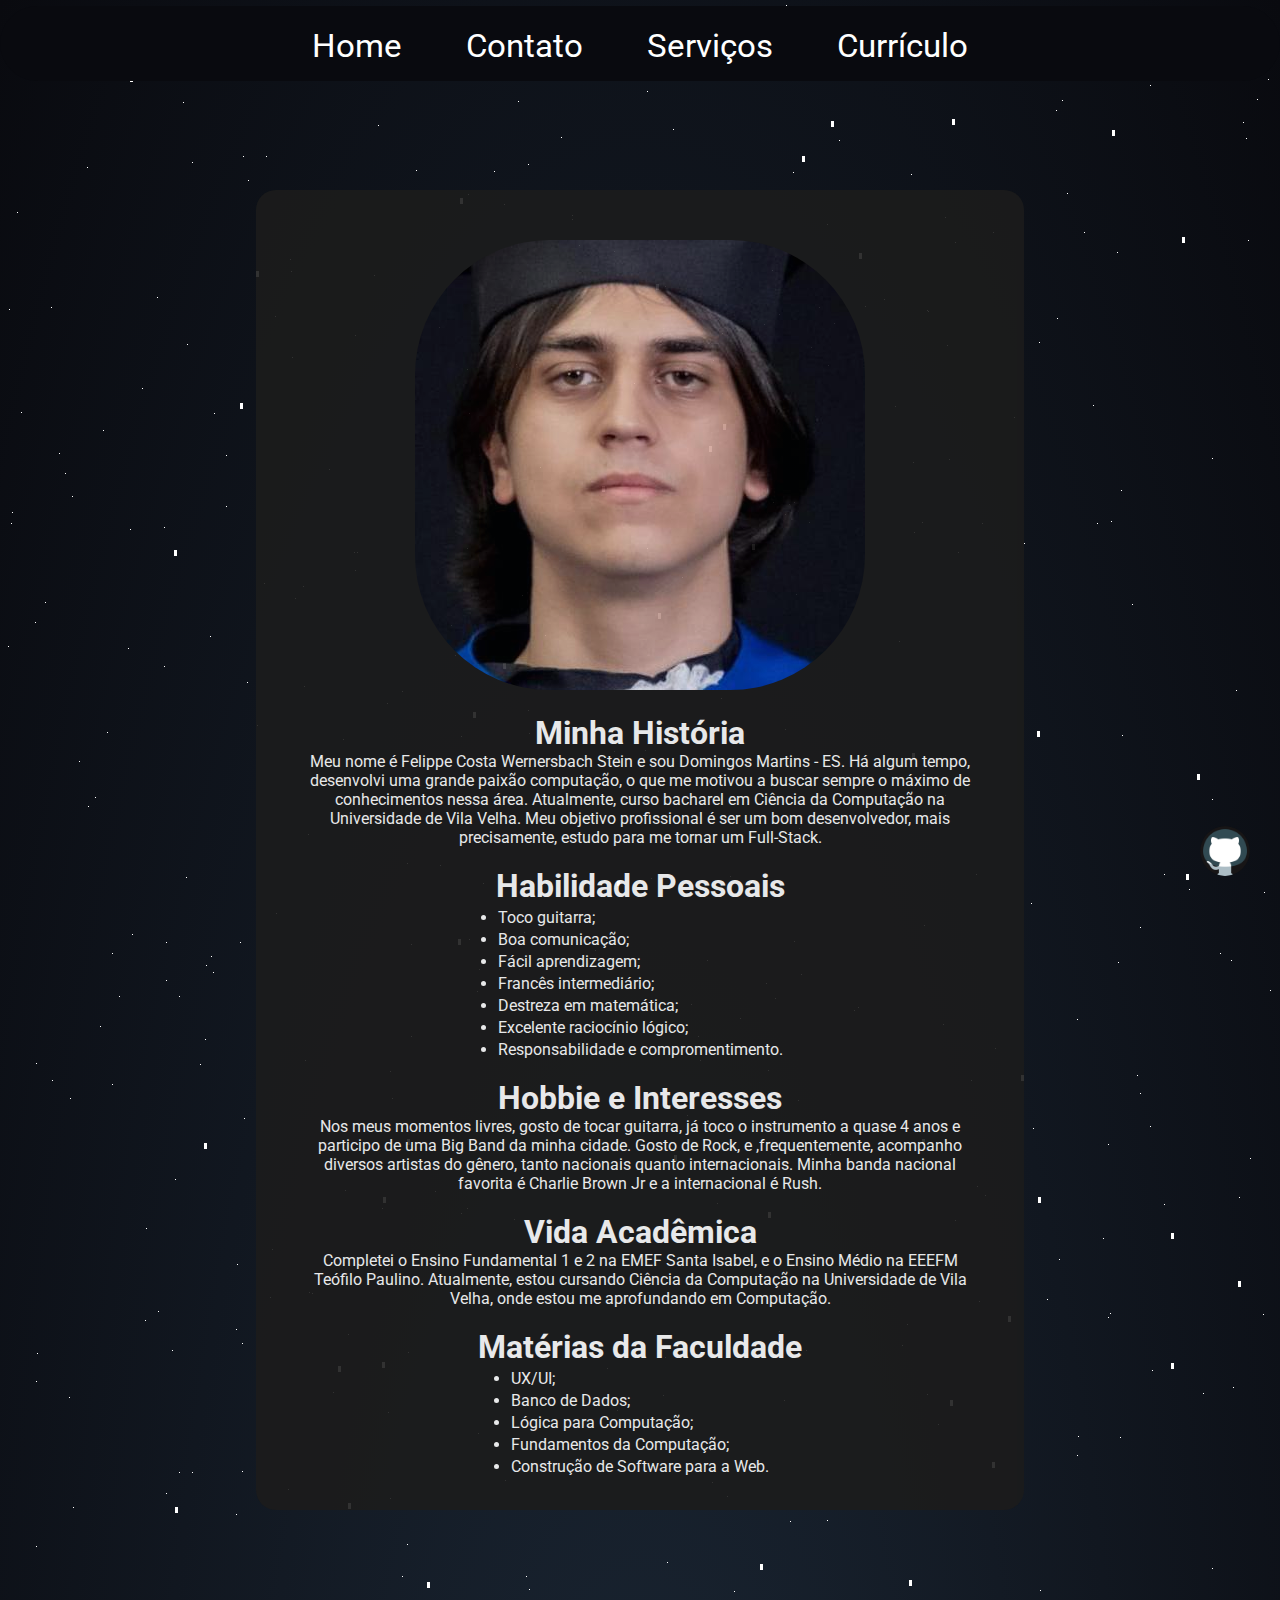
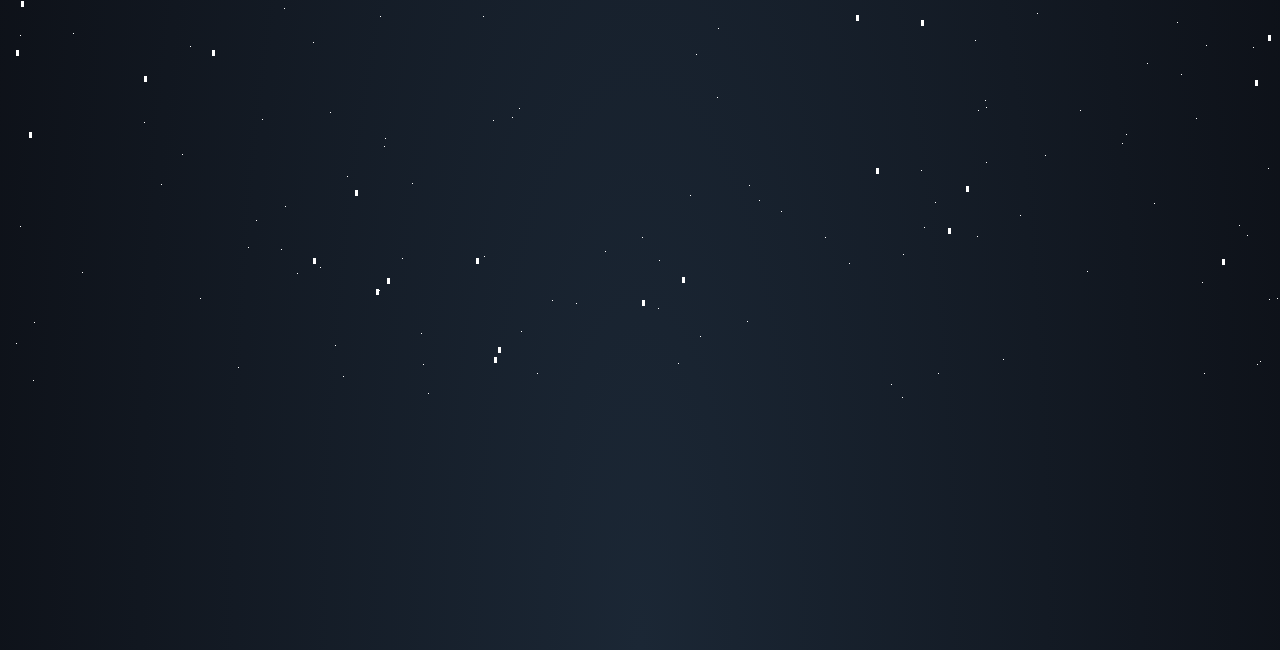
<file: index.html>
<!DOCTYPE html>
<html lang="pt-br">
<head>
    <meta charset="UTF-8">
    <meta name="viewport" content="width=device-width, initial-scale=1.0">
    <title>Felippe Stein - Home</title>
    <link rel="stylesheet" href="../styles/style.css">
    <link href="https://fonts.googleapis.com/css2?family=Poppins:wght@300;400;500;600;700&display=swap" rel="stylesheet">
    <link href="https://fonts.googleapis.com/css2?family=Roboto:wght@400;700&display=swap" rel="stylesheet">
    <link rel="shortcut icon" href="./images/icon.png" type="image/x-icon">
    <meta name="author" content="Felippe Stein">
    <meta name="keywords" content="página estática, página dinâmica, desenvolvimento web, Felippe Stein">
    <link rel="stylesheet" href="styles/style.css">
    <meta name="description" content="Felippe Stein produções de software Ltda">
</head>
<body id="pag001">

    <section class="wrapper">
        <div id="stars"></div>
        <div id="stars2"></div>
        <div id="stars3"></div>
    </section>

    <nav class="nav-main">
        <ul>
            <li><a href="./index.html" rel="next">Home</a></li>
            <li><a href="./pages/pag002.html" rel="next">Contato</a></li>
            <li><a href="./pages/pag003.html" rel="next">Serviços</a></li>
            <li><a href="./pages/pag004.html" rel="next">Currículo</a></li>
        </ul>
    </nav>

    <a href="https://github.com/Felippe-glitch" class="git-icon" target="_blank" rel="external"><img src="./images/github.png" alt="git-icon"></a>

    <article class="body-home">

        <img src="./images/image-home.jpeg" alt="Foto pessoal">

        <div class="texts">

            <div class="history">
                <h1>Minha História</h1>
                <p>Meu nome é Felippe Costa Wernersbach Stein e sou Domingos Martins - ES. Há algum tempo, desenvolvi uma grande paixão computação, o que me motivou a buscar sempre o máximo de conhecimentos nessa área. Atualmente, curso bacharel em Ciência da Computação na Universidade de Vila Velha. Meu objetivo profissional é ser um bom desenvolvedor, mais precisamente, estudo para me tornar um Full-Stack.</p>
            </div>

            <div class="habilits">
                <h1>Habilidade Pessoais</h1>
                <div class="list1">
                    <ul>
                        <li>Toco guitarra;</li>
                        <li>Boa comunicação;</li>
                        <li>Fácil aprendizagem;</li>
                        <li>Francês intermediário;</li>
                        <li>Destreza em matemática;</li>
                        <li>Excelente raciocínio lógico;</li>
                        <li>Responsabilidade e compromentimento.</li>
                    </ul>
                </div>
            </div>

            <div class="inth">
                <h1>Hobbie e Interesses</h1>
                <p>Nos meus momentos livres, gosto de tocar guitarra, já toco o instrumento a quase 4 anos e participo de uma Big Band da minha cidade. Gosto de Rock, e ,frequentemente, acompanho diversos artistas do gênero, tanto nacionais quanto internacionais. Minha banda nacional favorita é Charlie Brown Jr e a internacional é Rush.</p>
            </div>

            <div class="academy">
                <h1>Vida Acadêmica</h1>
                <p>Completei o Ensino Fundamental 1 e 2 na EMEF Santa Isabel, e o Ensino Médio na EEEFM Teófilo Paulino. Atualmente, estou cursando Ciência da Computação na Universidade de Vila Velha, onde estou me aprofundando em Computação. </p>
            </div>

            <div class="disciplines">
                <h1>Matérias da Faculdade</h1>
                <div class="list2">
                    <ul>
                        <li>UX/UI;</li>
                        <li>Banco de Dados;</li>
                        <li>Lógica para Computação;</li>
                        <li>Fundamentos da Computação;</li>
                        <li>Construção de Software para a Web.</li>
                    </ul>
                </div>
            </div>

        </div>
    </article>

    <audio id="audio" autoplay loop>
        <source src="./audios/tomp3.cc - Charlie Brown Jr  QuebraMar.mp3" type="audio/mp3">
    </audio>
    <script src="./JS/script.js"></script>
</body>
</html>
</file>
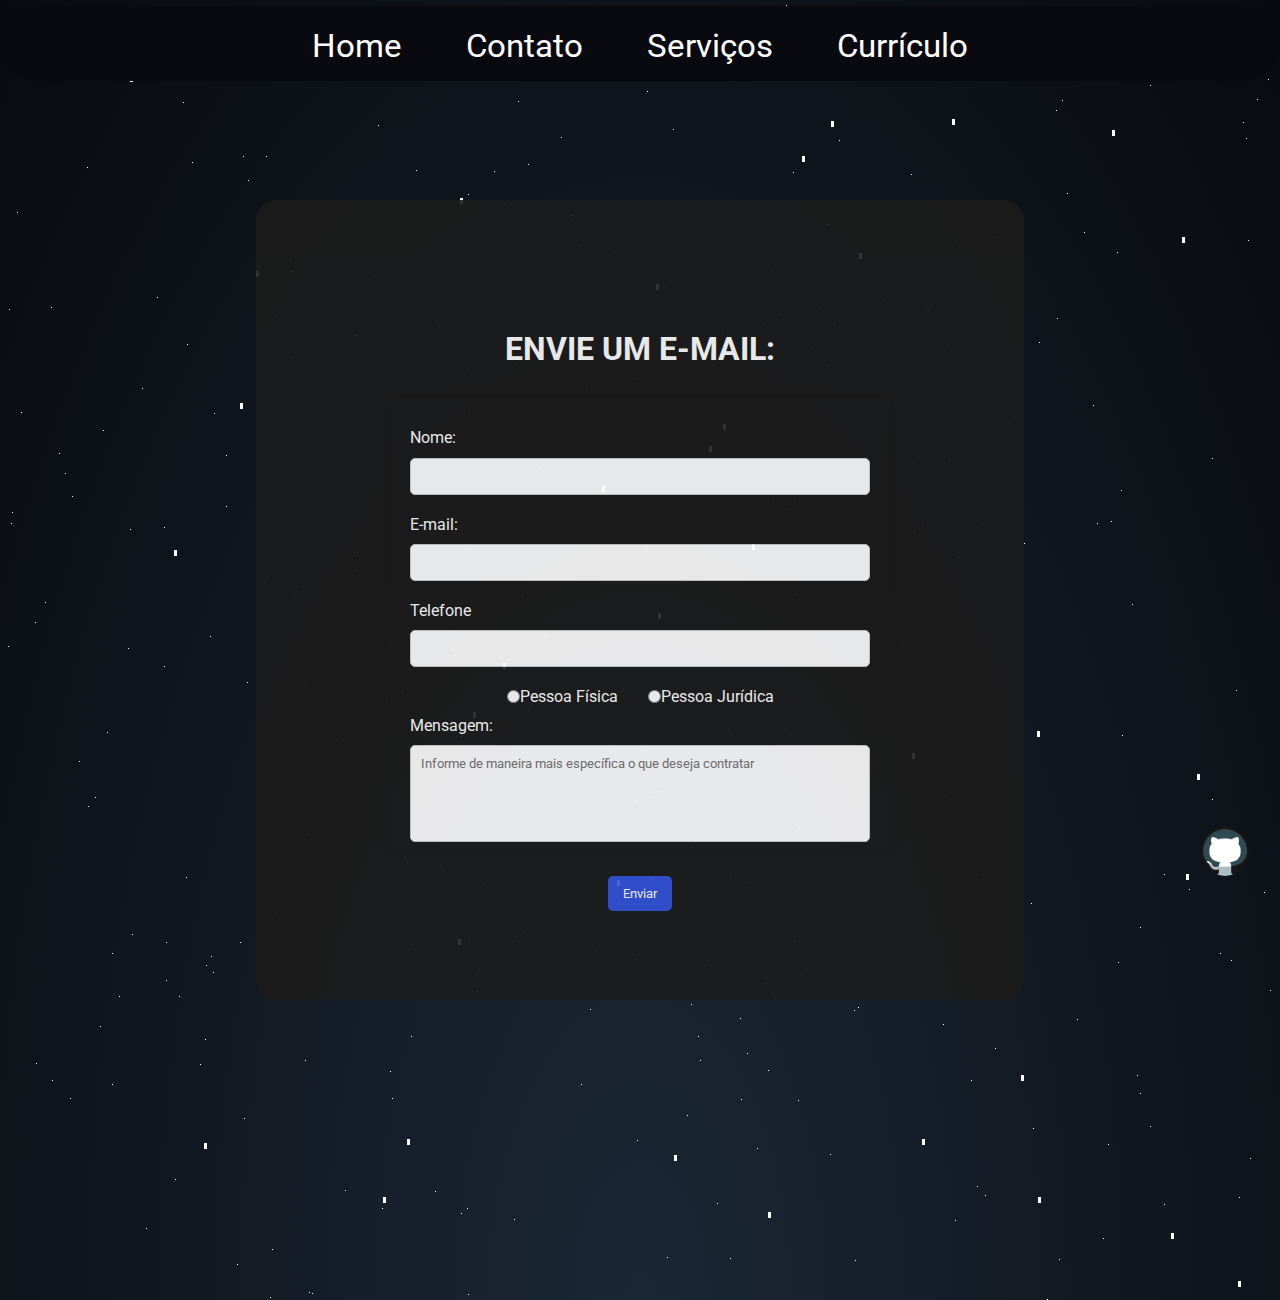
<file: pages/pag002.html>
<!DOCTYPE html>
<html lang="pt-br">
<head>
    <meta charset="UTF-8">
    <meta name="viewport" content="width=device-width, initial-scale=1.0">
    <title>Felippe Stein - Contato</title>
    <link rel="stylesheet" href="../styles/style.css">
    <link href="https://fonts.googleapis.com/css2?family=Poppins:wght@300;400;500;600;700&display=swap" rel="stylesheet">
    <link href="https://fonts.googleapis.com/css2?family=Roboto:wght@400;700&display=swap" rel="stylesheet">
    <link rel="shortcut icon" href="../images/icon.png" type="image/x-icon">
    <meta name="author" content="Felippe Stein">
    <meta name="keywords" content="página estática, página dinâmica, desenvolvimento web, Felippe Stein">
    <meta name="description" content="Página para o anúncio de serviços de desenvolvimento web">
</head>
<body id="pag002">
    <section class="wrapper">
        <div id="stars"></div>
        <div id="stars2"></div>
        <div id="stars3"></div>
    </section>

    <nav class="nav-main">
            <ul>
                <li><a href="../index.html">Home</a></li>
                <li><a href="./pag002.html">Contato</a></li>
                <li><a href="./pag003.html" rel="next">Serviços</a></li>
                <li><a href="./pag004.html" rel="next">Currículo</a></li>
            </ul>
    </nav>

    <section class="body-contact-form">
        <div class="form">
            <h1>ENVIE UM E-MAIL:</h1>

            <div class="container-form">
                <form action="mailto:felps.facul@gmail.com" method="post" id="form_" enctype="text/plain">

                    <label for="name" id="label-name" class="labels-required">Nome:</label>
                    <input class="inputs-required" type="text" id="name" name="name" required oninput="nameValidate()">
            
                    <label for="email">E-mail:</label>
                    <input type="email" id="email" name="email" required>
                    <label for="tel">Telefone</label>
                    <input type="text" type="telf" id="telefone" required>

                    <div class="radio-options">
                        <label id="PF">
                            <input type="radio" name="tipoPessoa" value="fisica" required>
                            <span>Pessoa Física</span>
                        </label>
                        <label>
                            <input type="radio" name="tipoPessoa" value="juridica">
                            <span>Pessoa Jurídica</span>
                        </label>
                    </div>
            
                    <label for="message">Mensagem:</label>
                    <textarea id="message" name="message" rows="5" required placeholder="Informe de maneira mais específica o que deseja contratar"></textarea>
            
                    <div class="button-container"><input type="submit" value="Enviar"></div>
                </form>
            </div>
        </div>
    </section>

    <a class="git-icon" href="https://github.com/Felippe-glitch" class="git-icon" target="_blank"><img src="../images/github.png" alt="git-icon"></a>

    <audio id="audio" autoplay loop>
        <source src="../audios/tomp3.cc - Charlie Brown Jr  QuebraMar.mp3" type="audio/mp3">
    </audio>

    <script src="../JS/script.js"></script>
</body>
</html>
</file>
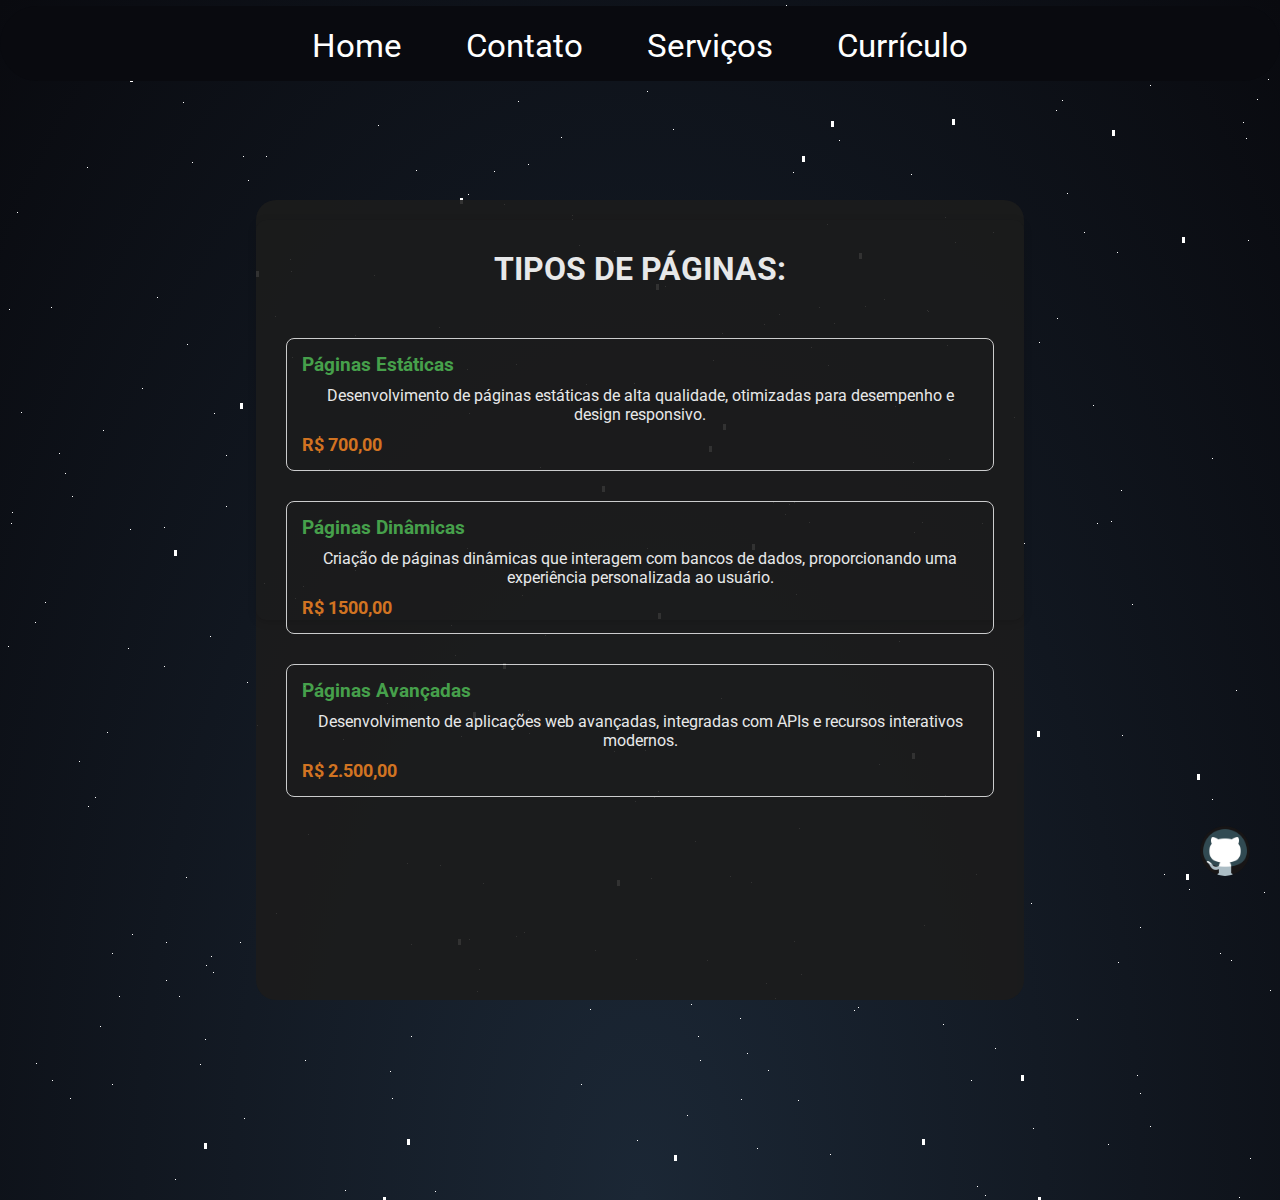
<file: pages/pag003.html>
<!DOCTYPE html>
<html lang="pt-br">
<head>
    <meta charset="UTF-8">
    <meta name="viewport" content="width=device-width, initial-scale=1.0">
    <title>Felippe Stein - Serviços</title>
    <link rel="stylesheet" href="../styles/style.css">
    <link href="https://fonts.googleapis.com/css2?family=Poppins:wght@300;400;500;600;700&display=swap" rel="stylesheet">
    <link href="https://fonts.googleapis.com/css2?family=Roboto:wght@400;700&display=swap" rel="stylesheet">
    <link rel="shortcut icon" href="../images/icon.png" type="image/x-icon">
    <meta name="author" content="Felippe Stein">
    <meta name="keywords" content="página estática, página dinâmica, desenvolvimento web, Felippe Stein">
    <meta name="description" content="Página para o anúncio de serviços de desenvolvimento web">
</head>
<body id="page003">

    <section class="wrapper">
        <div id="stars"></div>
        <div id="stars2"></div>
        <div id="stars3"></div>
    </section>

    <nav class="nav-main">
        <ul>
            <li><a href="../index.html">Home</a></li>
            <li><a href="./pag002.html">Contato</a></li>
            <li><a href="./pag003.html">Serviços</a></li>
            <li><a href="./pag004.html" rel="next">Currículo</a></li>
        </ul>
    </nav>

    <section class="container-job">
        <div class="container-services">
    
            <h1>TIPOS DE PÁGINAS:</h1>
    
            <div class="service-item">
                <h3>Páginas Estáticas</h3>
                <p>Desenvolvimento de páginas estáticas de alta qualidade, otimizadas para desempenho e design responsivo.</p>
                <span class="price">R$ 700,00</span>
            </div>
            <div class="service-item">
                <h3>Páginas Dinâmicas</h3>
                <p>Criação de páginas dinâmicas que interagem com bancos de dados, proporcionando uma experiência personalizada ao usuário.</p>
                <span class="price">R$ 1500,00</span>
            </div>
            <div class="service-item">
                <h3>Páginas Avançadas</h3>
                <p>Desenvolvimento de aplicações web avançadas, integradas com APIs e recursos interativos modernos.</p>
                <span class="price">R$ 2.500,00</span>
            </div>
        </div>
    </section>

    <a href="https://github.com/Felippe-glitch" class="git-icon" target="_blank"><img src="../images/github.png" alt="git-icon"></a>

    <audio id="audio" autoplay loop>
        <source src="../audios/tomp3.cc - Charlie Brown Jr  QuebraMar.mp3" type="audio/mp3">
    </audio>

    <script src="../JS/script.js"></script>
</body>
</html>
</file>
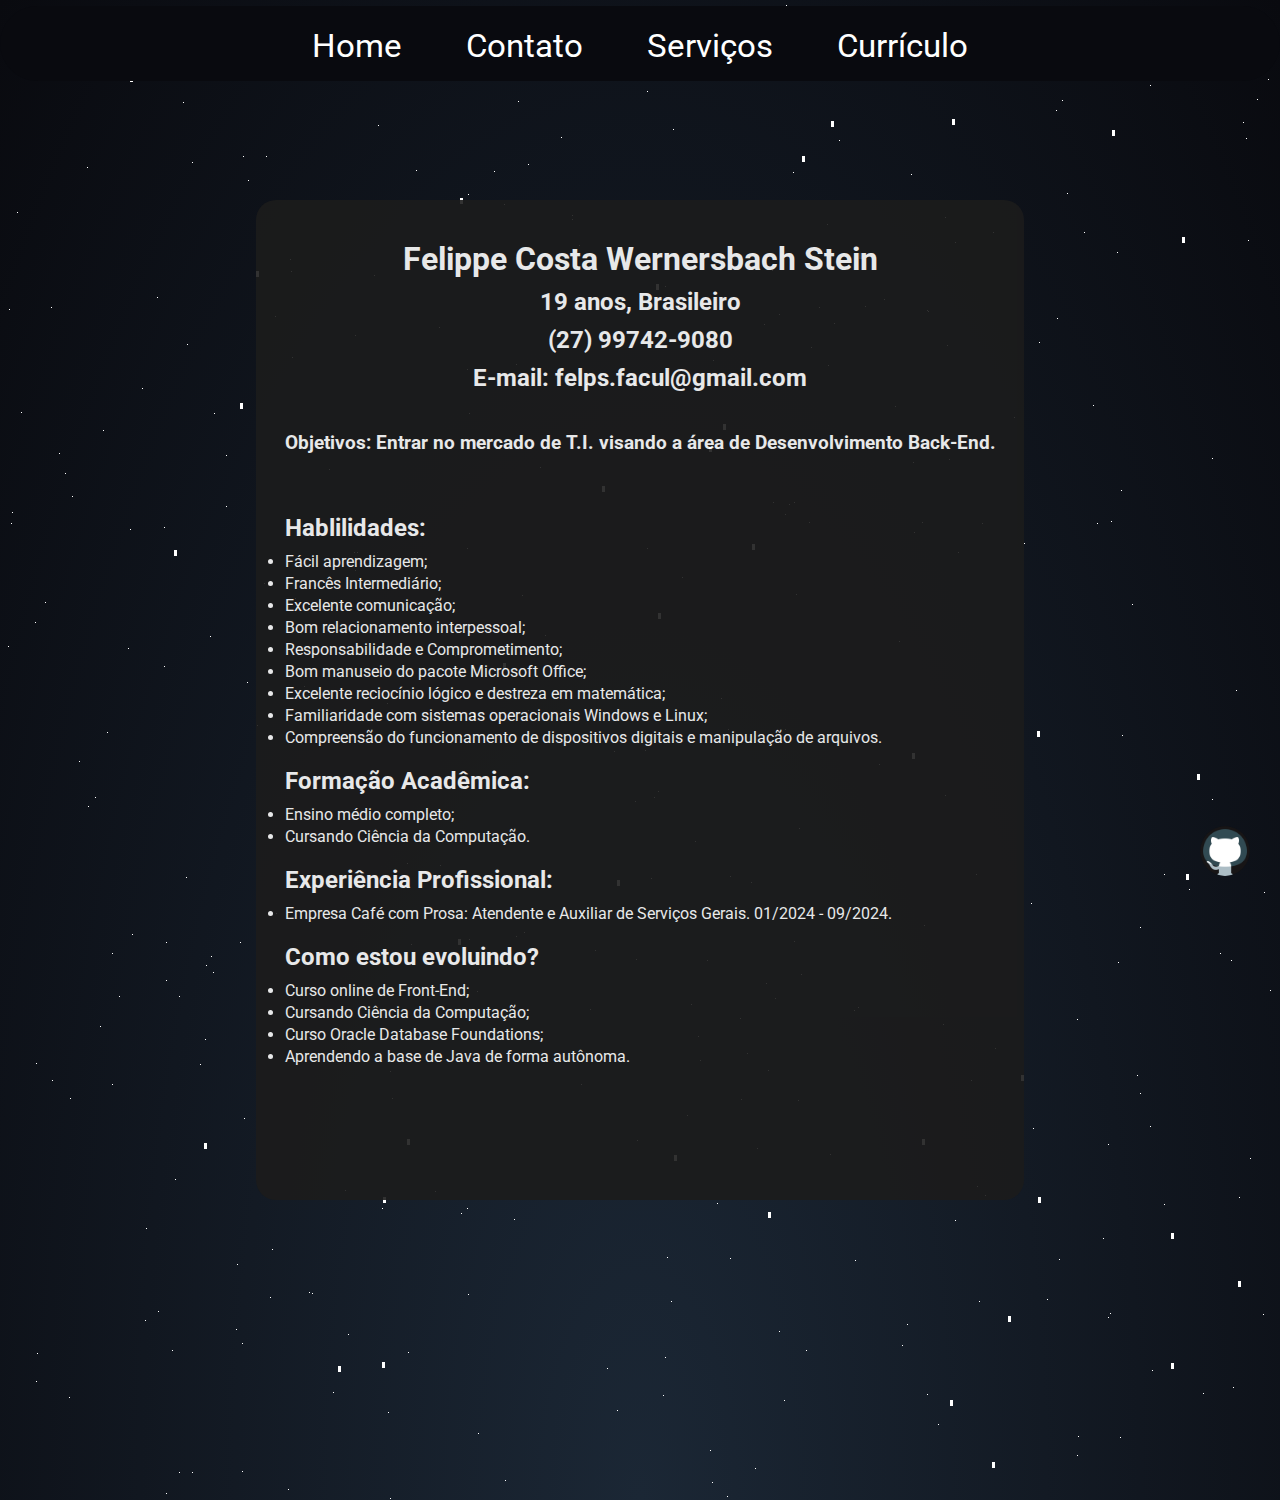
<file: pages/pag004.html>
<!DOCTYPE html>
<html lang="pt-br">
<head>
    <meta charset="UTF-8">
    <meta name="viewport" content="width=device-width, initial-scale=1.0">
    <title>Felippe Stein - Home</title>
    <link rel="stylesheet" href="../styles/style.css">
    <link href="https://fonts.googleapis.com/css2?family=Poppins:wght@300;400;500;600;700&display=swap" rel="stylesheet">
    <link href="https://fonts.googleapis.com/css2?family=Roboto:wght@400;700&display=swap" rel="stylesheet">
    <link rel="shortcut icon" href="../images/icon.png" type="image/x-icon">
    <meta name="author" content="Felippe Stein">
    <meta name="keywords" content="página estática, página dinâmica, desenvolvimento web, Felippe Stein">
    <meta name="description" content="Página para o anúncio de serviços de desenvolvimento web">
</head>
<body id="pag004">
    <section class="wrapper">
        <div id="stars"></div>
        <div id="stars2"></div>
        <div id="stars3"></div>
    </section>

    <nav class="nav-main">
        <ul>
            <li><a href="../index.html">Home</a></li>
            <li><a href="./pag002.html">Contato</a></li>
            <li><a href="./pag003.html">Serviços</a></li>
            <li><a href="./pag004.html" rel="next">Currículo</a></li>
        </ul>
    </nav>

    <section class="container-curriculum">
        <div class="curriculum">
            <div class="header-curriculum">
                <h1 id="name">Felippe Costa Wernersbach Stein</h1>
                <h2 class="tittle-curriculum">19 anos, Brasileiro</h2>
                <h2 class="tittle-curriculum">(27) 99742-9080</h2>
                <h2 class="tittle-curriculum">E-mail: felps.facul@gmail.com</h2>
                <h3 id="objetives">Objetivos: Entrar no mercado de T.I. visando a área de Desenvolvimento Back-End.</h2>
            </div>

            <div class="body-curriculum">

                <h2 class="h2-curriculum">Hablilidades:</h2>

                <div class="list-c">
                    <ul>
                        <li>Fácil aprendizagem;</li>
                        <li>Francês Intermediário;</li>
                        <li>Excelente comunicação;</li>
                        <li>Bom relacionamento interpessoal;</li>
                        <li>Responsabilidade e Comprometimento;</li>
                        <li>Bom manuseio do pacote Microsoft Office;</li>
                        <li>Excelente reciocínio lógico e destreza em matemática;</li>
                        <li>Familiaridade com sistemas operacionais Windows e Linux;</li>
                        <li>Compreensão do funcionamento de dispositivos digitais e manipulação de arquivos.</li>
                    </ul>
                </div>

                <h2 class="h2-curriculum">Formação Acadêmica:</h2>

                <div class="list-c">
                    <ul>
                        <li>Ensino médio completo;</li>
                        <li>Cursando Ciência da Computação.</li>
                    </ul>
                </div>

                <h2 class="h2-curriculum">Experiência Profissional:</h2>

                <div class="list-c">
                    <ul>
                        <li>Empresa Café com Prosa: Atendente e Auxiliar de Serviços Gerais. 01/2024 - 09/2024.</li>
                    </ul>
                </div>

                <h2 class="h2-curriculum">Como estou evoluindo?</h2>

                <div class="list-c">
                    <ul>
                        <li>Curso online de Front-End;</li>
                        <li>Cursando Ciência da Computação;</li>
                        <li>Curso Oracle Database Foundations;</li>
                        <li>Aprendendo a base de Java de forma autônoma.</li>
                    </ul>
                </div>
            </div>
            <div id="git-link">
                <a href="https://github.com/Felippe-glitch">Meu GitHub</a>
            </div>
        </div>
    </section>

    <a href="https://github.com/Felippe-glitch" class="git-icon" target="_blank"><img src="../images/github.png" alt="git-icon"></a>

    <audio id="audio" autoplay loop>
        <source src="../audios/tomp3.cc - Charlie Brown Jr  QuebraMar.mp3" type="audio/mp3">
    </audio>

    <script src="../JS/script.js"></script>
</body>
</html>
</file>
<file: styles/style.css>
/* configurações gerais */

*{
    box-sizing: border-box;
    padding: 0;
    margin: 0;
    font-family: 'Roboto', sans-serif;
}

body{
    height: 1500px;
    overflow: scroll;
    background: radial-gradient(ellipse at bottom, #1b2735 0%, #090a0f);
}

h1{
    display: flex;
    justify-content: center;
    color: white;
    font-size: 2em;
}
h2{
    color: white;
    display: flex;
    justify-content: center;
}

p{
    display: flex;
    justify-content: center;
    margin-left: 50px;
    margin-right: 50px;
    color: white;
    text-align: center;
}

li {
    color: white;
}

/* Aqui segue as configurações para o fundo animado, para fazer as estrelas andarem mais rápido é só alterar o tempo de transição entre os dois pontos nos 3 id's
O efeito é simples, porém para gerar as estrelas eu utilizei do efeito box shadow (pedi para uma ia gerar) para criar várias sombra de um mesmo elemento e fiz esse elemento se movimentar pela tela
*/

#stars{
    width: 1px;
    height: 1px;
    background-color: transparent;
    animation: animStar 80s linear infinite;
    box-shadow: 779px 1331px #fff, 324px 42px #fff, 303px 586px #fff,
    1312px 276px #fff, 451px 625px #fff, 521px 1931px #fff, 1087px 1871px #fff,
    36px 1546px #fff, 132px 934px #fff, 1698px 901px #fff, 1418px 664px #fff,
    1448px 1157px #fff, 1084px 232px #fff, 347px 1776px #fff, 1722px 243px #fff,
    1629px 835px #fff, 479px 969px #fff, 1231px 960px #fff, 586px 384px #fff,
    164px 527px #fff, 8px 646px #fff, 1150px 1126px #fff, 665px 1357px #fff,
    1556px 1982px #fff, 1260px 1961px #fff, 1675px 1741px #fff,
    1843px 1514px #fff, 718px 1628px #fff, 242px 1343px #fff, 1497px 1880px #fff,
    1364px 230px #fff, 1739px 1302px #fff, 636px 959px #fff, 304px 686px #fff,
    614px 751px #fff, 1935px 816px #fff, 1428px 60px #fff, 355px 335px #fff,
    1594px 158px #fff, 90px 60px #fff, 1553px 162px #fff, 1239px 1825px #fff,
    1945px 587px #fff, 749px 1785px #fff, 1987px 1172px #fff, 1301px 1237px #fff,
    1039px 342px #fff, 1585px 1481px #fff, 995px 1048px #fff, 524px 932px #fff,
    214px 413px #fff, 1701px 1300px #fff, 1037px 1613px #fff, 1871px 996px #fff,
    1360px 1635px #fff, 1110px 1313px #fff, 412px 1783px #fff, 1949px 177px #fff,
    903px 1854px #fff, 700px 1936px #fff, 378px 125px #fff, 308px 834px #fff,
    1118px 962px #fff, 1350px 1929px #fff, 781px 1811px #fff, 561px 137px #fff,
    757px 1148px #fff, 1670px 1979px #fff, 343px 739px #fff, 945px 795px #fff,
    576px 1903px #fff, 1078px 1436px #fff, 1583px 450px #fff, 1366px 474px #fff,
    297px 1873px #fff, 192px 162px #fff, 1624px 1633px #fff, 59px 453px #fff,
    82px 1872px #fff, 1933px 498px #fff, 1966px 1974px #fff, 1975px 1688px #fff,
    779px 314px #fff, 1858px 1543px #fff, 73px 1507px #fff, 1693px 975px #fff,
    1683px 108px #fff, 1768px 1654px #fff, 654px 14px #fff, 494px 171px #fff,
    1689px 1895px #fff, 1660px 263px #fff, 1031px 903px #fff, 1203px 1393px #fff,
    1333px 1421px #fff, 1113px 41px #fff, 1206px 1645px #fff, 1325px 1635px #fff,
    142px 388px #fff, 572px 215px #fff, 1535px 296px #fff, 1419px 407px #fff,
    1379px 1003px #fff, 329px 469px #fff, 1791px 1652px #fff, 935px 1802px #fff,
    1330px 1820px #fff, 421px 1933px #fff, 828px 365px #fff, 275px 316px #fff,
    707px 960px #fff, 1605px 1554px #fff, 625px 58px #fff, 717px 1697px #fff,
    1669px 246px #fff, 1925px 322px #fff, 1154px 1803px #fff, 1929px 295px #fff,
    1248px 240px #fff, 1045px 1755px #fff, 166px 942px #fff, 1888px 1773px #fff,
    678px 1963px #fff, 1370px 569px #fff, 1974px 1400px #fff, 1786px 460px #fff,
    51px 307px #fff, 784px 1400px #fff, 730px 1258px #fff, 1712px 393px #fff,
    416px 170px #fff, 1797px 1932px #fff, 572px 219px #fff, 1557px 1856px #fff,
    218px 8px #fff, 348px 1334px #fff, 469px 413px #fff, 385px 1738px #fff,
    1357px 1818px #fff, 240px 942px #fff, 248px 1847px #fff, 1535px 806px #fff,
    236px 1514px #fff, 1429px 1556px #fff, 73px 1633px #fff, 1398px 1121px #fff,
    671px 1301px #fff, 1404px 1663px #fff, 740px 1018px #fff, 1600px 377px #fff,
    785px 514px #fff, 112px 1084px #fff, 1915px 1887px #fff, 1463px 1848px #fff,
    687px 1115px #fff, 1268px 1768px #fff, 1729px 1425px #fff,
    1284px 1022px #fff, 801px 974px #fff, 1975px 1317px #fff, 1354px 834px #fff,
    1446px 1484px #fff, 1283px 1786px #fff, 11px 523px #fff, 1842px 236px #fff,
    1355px 654px #fff, 429px 7px #fff, 1033px 1128px #fff, 157px 297px #fff,
    545px 635px #fff, 52px 1080px #fff, 827px 1520px #fff, 1121px 490px #fff,
    9px 309px #fff, 1744px 1586px #fff, 1014px 417px #fff, 1534px 524px #fff,
    958px 552px #fff, 1403px 1496px #fff, 387px 703px #fff, 1522px 548px #fff,
    1355px 282px #fff, 1532px 601px #fff, 1838px 790px #fff, 290px 259px #fff,
    295px 598px #fff, 1601px 539px #fff, 1561px 1272px #fff, 34px 1922px #fff,
    1024px 543px #fff, 467px 369px #fff, 722px 333px #fff, 1976px 1255px #fff,
    766px 983px #fff, 1582px 1285px #fff, 12px 512px #fff, 617px 1410px #fff,
    682px 577px #fff, 1334px 1438px #fff, 439px 327px #fff, 1617px 1661px #fff,
    673px 129px #fff, 794px 941px #fff, 1386px 1902px #fff, 37px 1353px #fff,
    1467px 1353px #fff, 416px 18px #fff, 187px 344px #fff, 200px 1898px #fff,
    1491px 1619px #fff, 811px 347px #fff, 924px 1827px #fff, 945px 217px #fff,
    1735px 1228px #fff, 379px 1890px #fff, 79px 761px #fff, 825px 1837px #fff,
    1980px 1558px #fff, 1308px 1573px #fff, 1488px 1726px #fff,
    382px 1208px #fff, 522px 595px #fff, 1277px 1898px #fff, 354px 552px #fff,
    161px 1784px #fff, 614px 251px #fff, 526px 1576px #fff, 17px 212px #fff,
    179px 996px #fff, 467px 1208px #fff, 1944px 1838px #fff, 1140px 1093px #fff,
    858px 1007px #fff, 200px 1064px #fff, 423px 1964px #fff, 1945px 439px #fff,
    1377px 689px #fff, 1120px 1437px #fff, 1876px 668px #fff, 907px 1324px #fff,
    343px 1976px #fff, 1816px 1501px #fff, 1849px 177px #fff, 647px 91px #fff,
    1984px 1012px #fff, 1336px 1300px #fff, 128px 648px #fff, 305px 1060px #fff,
    1324px 826px #fff, 1263px 1314px #fff, 1801px 629px #fff, 1614px 1555px #fff,
    1634px 90px #fff, 1603px 452px #fff, 891px 1984px #fff, 1556px 1906px #fff,
    121px 68px #fff, 1676px 1714px #fff, 516px 936px #fff, 1947px 1492px #fff,
    1455px 1519px #fff, 45px 602px #fff, 205px 1039px #fff, 793px 172px #fff,
    1562px 1739px #fff, 1056px 110px #fff, 1512px 379px #fff, 1795px 1621px #fff,
    1848px 607px #fff, 262px 1719px #fff, 477px 991px #fff, 483px 883px #fff,
    1239px 1197px #fff, 1496px 647px #fff, 1649px 25px #fff, 1491px 1946px #fff,
    119px 996px #fff, 179px 1472px #fff, 1341px 808px #fff, 1565px 1700px #fff,
    407px 1544px #fff, 1754px 357px #fff, 1288px 981px #fff, 902px 1997px #fff,
    1755px 1668px #fff, 186px 877px #fff, 1202px 1882px #fff, 461px 1213px #fff,
    1400px 748px #fff, 1969px 1899px #fff, 809px 522px #fff, 514px 1219px #fff,
    374px 275px #fff, 938px 1973px #fff, 357px 552px #fff, 144px 1722px #fff,
    1572px 912px #fff, 402px 1858px #fff, 1544px 1195px #fff, 667px 1257px #fff,
    727px 1496px #fff, 993px 232px #fff, 1772px 313px #fff, 1040px 1590px #fff,
    1204px 1973px #fff, 1268px 79px #fff, 1555px 1048px #fff, 986px 1707px #fff,
    978px 1710px #fff, 713px 360px #fff, 407px 863px #fff, 461px 736px #fff,
    284px 1608px #fff, 103px 430px #fff, 1283px 1319px #fff, 977px 1186px #fff,
    1966px 1516px #fff, 1287px 1129px #fff, 70px 1098px #fff, 1189px 889px #fff,
    1126px 1734px #fff, 309px 1292px #fff, 879px 764px #fff, 65px 473px #fff,
    1003px 1959px #fff, 658px 791px #fff, 402px 1576px #fff, 35px 622px #fff,
    529px 1589px #fff, 164px 666px #fff, 1876px 1290px #fff, 1541px 526px #fff,
    270px 1297px #fff, 440px 865px #fff, 1500px 802px #fff, 182px 1754px #fff,
    1264px 892px #fff, 272px 1249px #fff, 1289px 1535px #fff, 190px 1646px #fff,
    955px 242px #fff, 1456px 1597px #fff, 1727px 1983px #fff, 635px 801px #fff,
    226px 455px #fff, 1396px 1710px #fff, 849px 1863px #fff, 237px 1264px #fff,
    839px 140px #fff, 1122px 735px #fff, 1280px 15px #fff, 1318px 242px #fff,
    1819px 1148px #fff, 333px 1392px #fff, 1949px 553px #fff, 1878px 1332px #fff,
    467px 548px #fff, 1812px 1082px #fff, 1067px 193px #fff, 243px 156px #fff,
    483px 1616px #fff, 1714px 933px #fff, 759px 1800px #fff, 1822px 995px #fff,
    1877px 572px #fff, 581px 1084px #fff, 107px 732px #fff, 642px 1837px #fff,
    166px 1493px #fff, 1555px 198px #fff, 819px 307px #fff, 947px 345px #fff,
    827px 224px #fff, 927px 1394px #fff, 540px 467px #fff, 1093px 405px #fff,
    1140px 927px #fff, 130px 529px #fff, 33px 1980px #fff, 1147px 1663px #fff,
    1616px 1436px #fff, 528px 710px #fff, 798px 1100px #fff, 505px 1480px #fff,
    899px 641px #fff, 1909px 1949px #fff, 1311px 964px #fff, 979px 1301px #fff,
    1393px 969px #fff, 1793px 1886px #fff, 292px 357px #fff, 1196px 1718px #fff,
    1290px 1994px #fff, 537px 1973px #fff, 1181px 1674px #fff,
    1740px 1566px #fff, 1307px 265px #fff, 922px 522px #fff, 1892px 472px #fff,
    384px 1746px #fff, 392px 1098px #fff, 647px 548px #fff, 390px 1498px #fff,
    1246px 138px #fff, 730px 876px #fff, 192px 1472px #fff, 1790px 1789px #fff,
    928px 311px #fff, 1253px 1647px #fff, 747px 1921px #fff, 1561px 1025px #fff,
    1533px 1292px #fff, 1985px 195px #fff, 728px 729px #fff, 1712px 1936px #fff,
    512px 1717px #fff, 1528px 483px #fff, 313px 1642px #fff, 281px 1849px #fff,
    1212px 799px #fff, 435px 1191px #fff, 1422px 611px #fff, 1718px 1964px #fff,
    411px 944px #fff, 210px 636px #fff, 1502px 1295px #fff, 1434px 349px #fff,
    769px 60px #fff, 747px 1053px #fff, 789px 504px #fff, 1436px 1264px #fff,
    1893px 1225px #fff, 1394px 1788px #fff, 1108px 1317px #fff,
    1673px 1395px #fff, 854px 1010px #fff, 1705px 80px #fff, 1858px 148px #fff,
    1729px 344px #fff, 1388px 664px #fff, 895px 406px #fff, 1479px 157px #fff,
    1441px 1157px #fff, 552px 1900px #fff, 516px 364px #fff, 1647px 189px #fff,
    1427px 1071px #fff, 785px 729px #fff, 1080px 1710px #fff, 504px 204px #fff,
    1177px 1622px #fff, 657px 34px #fff, 1296px 1099px #fff, 248px 180px #fff,
    1212px 1568px #fff, 667px 1562px #fff, 695px 841px #fff, 1608px 1247px #fff,
    751px 882px #fff, 87px 167px #fff, 607px 1368px #fff, 1363px 1203px #fff,
    1836px 317px #fff, 1668px 1703px #fff, 830px 1154px #fff, 1721px 1398px #fff,
    1601px 1280px #fff, 976px 874px #fff, 1743px 254px #fff, 1020px 1815px #fff,
    1670px 1766px #fff, 1890px 735px #fff, 1379px 136px #fff, 1864px 695px #fff,
    206px 965px #fff, 1404px 1932px #fff, 1923px 1360px #fff, 247px 682px #fff,
    519px 1708px #fff, 645px 750px #fff, 1164px 1204px #fff, 834px 323px #fff,
    172px 1350px #fff, 213px 972px #fff, 1837px 190px #fff, 285px 1806px #fff,
    1047px 1299px #fff, 1548px 825px #fff, 1730px 324px #fff, 1346px 1909px #fff,
    772px 270px #fff, 345px 1190px #fff, 478px 1433px #fff, 1479px 25px #fff,
    1994px 1830px #fff, 1744px 732px #fff, 20px 1635px #fff, 690px 1795px #fff,
    1594px 569px #fff, 579px 245px #fff, 1398px 733px #fff, 408px 1352px #fff,
    1774px 120px #fff, 1152px 1370px #fff, 1698px 1810px #fff, 710px 1450px #fff,
    665px 286px #fff, 493px 1720px #fff, 786px 5px #fff, 637px 1140px #fff,
    764px 324px #fff, 927px 310px #fff, 938px 1424px #fff, 1884px 744px #fff,
    913px 462px #fff, 1831px 1936px #fff, 1527px 249px #fff, 36px 1381px #fff,
    1597px 581px #fff, 1530px 355px #fff, 949px 459px #fff, 799px 828px #fff,
    242px 1471px #fff, 654px 797px #fff, 796px 594px #fff, 1365px 678px #fff,
    752px 23px #fff, 1630px 541px #fff, 982px 72px #fff, 1733px 1831px #fff,
    21px 412px #fff, 775px 998px #fff, 335px 1945px #fff, 264px 583px #fff,
    158px 1311px #fff, 528px 164px #fff, 1978px 574px #fff, 717px 1203px #fff,
    734px 1591px #fff, 1555px 820px #fff, 16px 1943px #fff, 1625px 1177px #fff,
    1236px 690px #fff, 1585px 1590px #fff, 1737px 1728px #fff, 721px 698px #fff,
    1804px 1186px #fff, 166px 980px #fff, 1850px 230px #fff, 330px 1712px #fff,
    95px 797px #fff, 1948px 1078px #fff, 469px 939px #fff, 1269px 1899px #fff,
    955px 1220px #fff, 1137px 1075px #fff, 312px 1293px #fff, 986px 1762px #fff,
    1103px 1238px #fff, 428px 1993px #fff, 355px 570px #fff, 977px 1836px #fff,
    1395px 1092px #fff, 276px 913px #fff, 1743px 656px #fff, 773px 502px #fff,
    1686px 1322px #fff, 1516px 1945px #fff, 1334px 501px #fff, 266px 156px #fff,
    455px 655px #fff, 798px 72px #fff, 1059px 1259px #fff, 1402px 1687px #fff,
    236px 1329px #fff, 1455px 786px #fff, 146px 1228px #fff, 1851px 823px #fff,
    1062px 100px #fff, 1220px 953px #fff, 20px 1826px #fff, 36px 1063px #fff,
    1525px 338px #fff, 790px 1521px #fff, 741px 1099px #fff, 288px 1489px #fff,
    700px 1060px #fff, 390px 1071px #fff, 411px 1036px #fff, 1853px 1072px #fff,
    1446px 1085px #fff, 1164px 874px #fff, 924px 925px #fff, 291px 271px #fff,
    1257px 1964px #fff, 1580px 1352px #fff, 1507px 1216px #fff, 211px 956px #fff,
    985px 1195px #fff, 975px 1640px #fff, 518px 101px #fff, 663px 1395px #fff,
    914px 532px #fff, 145px 1320px #fff, 69px 1397px #fff, 982px 523px #fff,
    257px 725px #fff, 1599px 831px #fff, 1636px 1513px #fff, 1250px 1158px #fff,
    1132px 604px #fff, 183px 102px #fff, 1057px 318px #fff, 1247px 1835px #fff,
    1983px 1110px #fff, 1077px 1455px #fff, 921px 1770px #fff, 806px 1350px #fff,
    1938px 1992px #fff, 855px 1260px #fff, 902px 1345px #fff, 658px 1908px #fff,
    1845px 679px #fff, 712px 1482px #fff, 595px 950px #fff, 1784px 1992px #fff,
    1847px 1785px #fff, 691px 1004px #fff, 175px 1179px #fff, 1666px 1911px #fff,
    41px 61px #fff, 971px 1080px #fff, 1830px 1450px #fff, 1351px 1518px #fff,
    1257px 99px #fff, 1395px 1498px #fff, 1117px 252px #fff, 1779px 597px #fff,
    1346px 729px #fff, 1108px 1144px #fff, 402px 691px #fff, 72px 496px #fff,
    1673px 1604px #fff, 1497px 974px #fff, 1865px 1664px #fff, 88px 806px #fff,
    918px 77px #fff, 244px 1118px #fff, 256px 1820px #fff, 1851px 1840px #fff,
    605px 1851px #fff, 634px 383px #fff, 865px 37px #fff, 943px 1024px #fff,
    1951px 177px #fff, 1097px 523px #fff, 985px 1700px #fff, 1243px 122px #fff,
    768px 1070px #fff, 468px 194px #fff, 320px 1867px #fff, 1850px 185px #fff,
    380px 1616px #fff, 468px 1294px #fff, 1122px 1743px #fff, 884px 299px #fff,
    1300px 1917px #fff, 1860px 396px #fff, 1270px 990px #fff, 529px 733px #fff,
    1975px 1347px #fff, 1885px 685px #fff, 226px 506px #fff, 651px 878px #fff,
    1323px 680px #fff, 1284px 680px #fff, 238px 1967px #fff, 911px 174px #fff,
    1111px 521px #fff, 1150px 85px #fff, 794px 502px #fff, 484px 1856px #fff,
    1809px 368px #fff, 112px 953px #fff, 590px 1009px #fff, 1655px 311px #fff,
    100px 1026px #fff, 1803px 352px #fff, 865px 306px #fff, 1077px 1019px #fff,
    1335px 872px #fff, 1647px 1298px #fff, 1233px 1387px #fff, 698px 1036px #fff,
    659px 1860px #fff, 388px 1412px #fff, 1212px 458px #fff, 755px 1468px #fff,
    696px 1654px #fff, 1144px 60px #fff;
}

#stars:after {
    content: '';
    position: absolute;
    top: 0px;
    width: 1px;
    height: 1px;
    background: transparent;
    box-shadow: 779px 1331px #fff, 324px 42px #fff, 303px 586px #fff,
    1312px 276px #fff, 451px 625px #fff, 521px 1931px #fff, 1087px 1871px #fff,
    36px 1546px #fff, 132px 934px #fff, 1698px 901px #fff, 1418px 664px #fff,
    1448px 1157px #fff, 1084px 232px #fff, 347px 1776px #fff, 1722px 243px #fff,
    1629px 835px #fff, 479px 969px #fff, 1231px 960px #fff, 586px 384px #fff,
    164px 527px #fff, 8px 646px #fff, 1150px 1126px #fff, 665px 1357px #fff,
    1556px 1982px #fff, 1260px 1961px #fff, 1675px 1741px #fff,
    1843px 1514px #fff, 718px 1628px #fff, 242px 1343px #fff, 1497px 1880px #fff,
    1364px 230px #fff, 1739px 1302px #fff, 636px 959px #fff, 304px 686px #fff,
    614px 751px #fff, 1935px 816px #fff, 1428px 60px #fff, 355px 335px #fff,
    1594px 158px #fff, 90px 60px #fff, 1553px 162px #fff, 1239px 1825px #fff,
    1945px 587px #fff, 749px 1785px #fff, 1987px 1172px #fff, 1301px 1237px #fff,
    1039px 342px #fff, 1585px 1481px #fff, 995px 1048px #fff, 524px 932px #fff,
    214px 413px #fff, 1701px 1300px #fff, 1037px 1613px #fff, 1871px 996px #fff,
    1360px 1635px #fff, 1110px 1313px #fff, 412px 1783px #fff, 1949px 177px #fff,
    903px 1854px #fff, 700px 1936px #fff, 378px 125px #fff, 308px 834px #fff,
    1118px 962px #fff, 1350px 1929px #fff, 781px 1811px #fff, 561px 137px #fff,
    757px 1148px #fff, 1670px 1979px #fff, 343px 739px #fff, 945px 795px #fff,
    576px 1903px #fff, 1078px 1436px #fff, 1583px 450px #fff, 1366px 474px #fff,
    297px 1873px #fff, 192px 162px #fff, 1624px 1633px #fff, 59px 453px #fff,
    82px 1872px #fff, 1933px 498px #fff, 1966px 1974px #fff, 1975px 1688px #fff,
    779px 314px #fff, 1858px 1543px #fff, 73px 1507px #fff, 1693px 975px #fff,
    1683px 108px #fff, 1768px 1654px #fff, 654px 14px #fff, 494px 171px #fff,
    1689px 1895px #fff, 1660px 263px #fff, 1031px 903px #fff, 1203px 1393px #fff,
    1333px 1421px #fff, 1113px 41px #fff, 1206px 1645px #fff, 1325px 1635px #fff,
    142px 388px #fff, 572px 215px #fff, 1535px 296px #fff, 1419px 407px #fff,
    1379px 1003px #fff, 329px 469px #fff, 1791px 1652px #fff, 935px 1802px #fff,
    1330px 1820px #fff, 421px 1933px #fff, 828px 365px #fff, 275px 316px #fff,
    707px 960px #fff, 1605px 1554px #fff, 625px 58px #fff, 717px 1697px #fff,
    1669px 246px #fff, 1925px 322px #fff, 1154px 1803px #fff, 1929px 295px #fff,
    1248px 240px #fff, 1045px 1755px #fff, 166px 942px #fff, 1888px 1773px #fff,
    678px 1963px #fff, 1370px 569px #fff, 1974px 1400px #fff, 1786px 460px #fff,
    51px 307px #fff, 784px 1400px #fff, 730px 1258px #fff, 1712px 393px #fff,
    416px 170px #fff, 1797px 1932px #fff, 572px 219px #fff, 1557px 1856px #fff,
    218px 8px #fff, 348px 1334px #fff, 469px 413px #fff, 385px 1738px #fff,
    1357px 1818px #fff, 240px 942px #fff, 248px 1847px #fff, 1535px 806px #fff,
    236px 1514px #fff, 1429px 1556px #fff, 73px 1633px #fff, 1398px 1121px #fff,
    671px 1301px #fff, 1404px 1663px #fff, 740px 1018px #fff, 1600px 377px #fff,
    785px 514px #fff, 112px 1084px #fff, 1915px 1887px #fff, 1463px 1848px #fff,
    687px 1115px #fff, 1268px 1768px #fff, 1729px 1425px #fff,
    1284px 1022px #fff, 801px 974px #fff, 1975px 1317px #fff, 1354px 834px #fff,
    1446px 1484px #fff, 1283px 1786px #fff, 11px 523px #fff, 1842px 236px #fff,
    1355px 654px #fff, 429px 7px #fff, 1033px 1128px #fff, 157px 297px #fff,
    545px 635px #fff, 52px 1080px #fff, 827px 1520px #fff, 1121px 490px #fff,
    9px 309px #fff, 1744px 1586px #fff, 1014px 417px #fff, 1534px 524px #fff,
    958px 552px #fff, 1403px 1496px #fff, 387px 703px #fff, 1522px 548px #fff,
    1355px 282px #fff, 1532px 601px #fff, 1838px 790px #fff, 290px 259px #fff,
    295px 598px #fff, 1601px 539px #fff, 1561px 1272px #fff, 34px 1922px #fff,
    1024px 543px #fff, 467px 369px #fff, 722px 333px #fff, 1976px 1255px #fff,
    766px 983px #fff, 1582px 1285px #fff, 12px 512px #fff, 617px 1410px #fff,
    682px 577px #fff, 1334px 1438px #fff, 439px 327px #fff, 1617px 1661px #fff,
    673px 129px #fff, 794px 941px #fff, 1386px 1902px #fff, 37px 1353px #fff,
    1467px 1353px #fff, 416px 18px #fff, 187px 344px #fff, 200px 1898px #fff,
    1491px 1619px #fff, 811px 347px #fff, 924px 1827px #fff, 945px 217px #fff,
    1735px 1228px #fff, 379px 1890px #fff, 79px 761px #fff, 825px 1837px #fff,
    1980px 1558px #fff, 1308px 1573px #fff, 1488px 1726px #fff,
    382px 1208px #fff, 522px 595px #fff, 1277px 1898px #fff, 354px 552px #fff,
    161px 1784px #fff, 614px 251px #fff, 526px 1576px #fff, 17px 212px #fff,
    179px 996px #fff, 467px 1208px #fff, 1944px 1838px #fff, 1140px 1093px #fff,
    858px 1007px #fff, 200px 1064px #fff, 423px 1964px #fff, 1945px 439px #fff,
    1377px 689px #fff, 1120px 1437px #fff, 1876px 668px #fff, 907px 1324px #fff,
    343px 1976px #fff, 1816px 1501px #fff, 1849px 177px #fff, 647px 91px #fff,
    1984px 1012px #fff, 1336px 1300px #fff, 128px 648px #fff, 305px 1060px #fff,
    1324px 826px #fff, 1263px 1314px #fff, 1801px 629px #fff, 1614px 1555px #fff,
    1634px 90px #fff, 1603px 452px #fff, 891px 1984px #fff, 1556px 1906px #fff,
    121px 68px #fff, 1676px 1714px #fff, 516px 936px #fff, 1947px 1492px #fff,
    1455px 1519px #fff, 45px 602px #fff, 205px 1039px #fff, 793px 172px #fff,
    1562px 1739px #fff, 1056px 110px #fff, 1512px 379px #fff, 1795px 1621px #fff,
    1848px 607px #fff, 262px 1719px #fff, 477px 991px #fff, 483px 883px #fff,
    1239px 1197px #fff, 1496px 647px #fff, 1649px 25px #fff, 1491px 1946px #fff,
    119px 996px #fff, 179px 1472px #fff, 1341px 808px #fff, 1565px 1700px #fff,
    407px 1544px #fff, 1754px 357px #fff, 1288px 981px #fff, 902px 1997px #fff,
    1755px 1668px #fff, 186px 877px #fff, 1202px 1882px #fff, 461px 1213px #fff,
    1400px 748px #fff, 1969px 1899px #fff, 809px 522px #fff, 514px 1219px #fff,
    374px 275px #fff, 938px 1973px #fff, 357px 552px #fff, 144px 1722px #fff,
    1572px 912px #fff, 402px 1858px #fff, 1544px 1195px #fff, 667px 1257px #fff,
    727px 1496px #fff, 993px 232px #fff, 1772px 313px #fff, 1040px 1590px #fff,
    1204px 1973px #fff, 1268px 79px #fff, 1555px 1048px #fff, 986px 1707px #fff,
    978px 1710px #fff, 713px 360px #fff, 407px 863px #fff, 461px 736px #fff,
    284px 1608px #fff, 103px 430px #fff, 1283px 1319px #fff, 977px 1186px #fff,
    1966px 1516px #fff, 1287px 1129px #fff, 70px 1098px #fff, 1189px 889px #fff,
    1126px 1734px #fff, 309px 1292px #fff, 879px 764px #fff, 65px 473px #fff,
    1003px 1959px #fff, 658px 791px #fff, 402px 1576px #fff, 35px 622px #fff,
    529px 1589px #fff, 164px 666px #fff, 1876px 1290px #fff, 1541px 526px #fff,
    270px 1297px #fff, 440px 865px #fff, 1500px 802px #fff, 182px 1754px #fff,
    1264px 892px #fff, 272px 1249px #fff, 1289px 1535px #fff, 190px 1646px #fff,
    955px 242px #fff, 1456px 1597px #fff, 1727px 1983px #fff, 635px 801px #fff,
    226px 455px #fff, 1396px 1710px #fff, 849px 1863px #fff, 237px 1264px #fff,
    839px 140px #fff, 1122px 735px #fff, 1280px 15px #fff, 1318px 242px #fff,
    1819px 1148px #fff, 333px 1392px #fff, 1949px 553px #fff, 1878px 1332px #fff,
    467px 548px #fff, 1812px 1082px #fff, 1067px 193px #fff, 243px 156px #fff,
    483px 1616px #fff, 1714px 933px #fff, 759px 1800px #fff, 1822px 995px #fff,
    1877px 572px #fff, 581px 1084px #fff, 107px 732px #fff, 642px 1837px #fff,
    166px 1493px #fff, 1555px 198px #fff, 819px 307px #fff, 947px 345px #fff,
    827px 224px #fff, 927px 1394px #fff, 540px 467px #fff, 1093px 405px #fff,
    1140px 927px #fff, 130px 529px #fff, 33px 1980px #fff, 1147px 1663px #fff,
    1616px 1436px #fff, 528px 710px #fff, 798px 1100px #fff, 505px 1480px #fff,
    899px 641px #fff, 1909px 1949px #fff, 1311px 964px #fff, 979px 1301px #fff,
    1393px 969px #fff, 1793px 1886px #fff, 292px 357px #fff, 1196px 1718px #fff,
    1290px 1994px #fff, 537px 1973px #fff, 1181px 1674px #fff,
    1740px 1566px #fff, 1307px 265px #fff, 922px 522px #fff, 1892px 472px #fff,
    384px 1746px #fff, 392px 1098px #fff, 647px 548px #fff, 390px 1498px #fff,
    1246px 138px #fff, 730px 876px #fff, 192px 1472px #fff, 1790px 1789px #fff,
    928px 311px #fff, 1253px 1647px #fff, 747px 1921px #fff, 1561px 1025px #fff,
    1533px 1292px #fff, 1985px 195px #fff, 728px 729px #fff, 1712px 1936px #fff,
    512px 1717px #fff, 1528px 483px #fff, 313px 1642px #fff, 281px 1849px #fff,
    1212px 799px #fff, 435px 1191px #fff, 1422px 611px #fff, 1718px 1964px #fff,
    411px 944px #fff, 210px 636px #fff, 1502px 1295px #fff, 1434px 349px #fff,
    769px 60px #fff, 747px 1053px #fff, 789px 504px #fff, 1436px 1264px #fff,
    1893px 1225px #fff, 1394px 1788px #fff, 1108px 1317px #fff,
    1673px 1395px #fff, 854px 1010px #fff, 1705px 80px #fff, 1858px 148px #fff,
    1729px 344px #fff, 1388px 664px #fff, 895px 406px #fff, 1479px 157px #fff,
    1441px 1157px #fff, 552px 1900px #fff, 516px 364px #fff, 1647px 189px #fff,
    1427px 1071px #fff, 785px 729px #fff, 1080px 1710px #fff, 504px 204px #fff,
    1177px 1622px #fff, 657px 34px #fff, 1296px 1099px #fff, 248px 180px #fff,
    1212px 1568px #fff, 667px 1562px #fff, 695px 841px #fff, 1608px 1247px #fff,
    751px 882px #fff, 87px 167px #fff, 607px 1368px #fff, 1363px 1203px #fff,
    1836px 317px #fff, 1668px 1703px #fff, 830px 1154px #fff, 1721px 1398px #fff,
    1601px 1280px #fff, 976px 874px #fff, 1743px 254px #fff, 1020px 1815px #fff,
    1670px 1766px #fff, 1890px 735px #fff, 1379px 136px #fff, 1864px 695px #fff,
    206px 965px #fff, 1404px 1932px #fff, 1923px 1360px #fff, 247px 682px #fff,
    519px 1708px #fff, 645px 750px #fff, 1164px 1204px #fff, 834px 323px #fff,
    172px 1350px #fff, 213px 972px #fff, 1837px 190px #fff, 285px 1806px #fff,
    1047px 1299px #fff, 1548px 825px #fff, 1730px 324px #fff, 1346px 1909px #fff,
    772px 270px #fff, 345px 1190px #fff, 478px 1433px #fff, 1479px 25px #fff,
    1994px 1830px #fff, 1744px 732px #fff, 20px 1635px #fff, 690px 1795px #fff,
    1594px 569px #fff, 579px 245px #fff, 1398px 733px #fff, 408px 1352px #fff,
    1774px 120px #fff, 1152px 1370px #fff, 1698px 1810px #fff, 710px 1450px #fff,
    665px 286px #fff, 493px 1720px #fff, 786px 5px #fff, 637px 1140px #fff,
    764px 324px #fff, 927px 310px #fff, 938px 1424px #fff, 1884px 744px #fff,
    913px 462px #fff, 1831px 1936px #fff, 1527px 249px #fff, 36px 1381px #fff,
    1597px 581px #fff, 1530px 355px #fff, 949px 459px #fff, 799px 828px #fff,
    242px 1471px #fff, 654px 797px #fff, 796px 594px #fff, 1365px 678px #fff,
    752px 23px #fff, 1630px 541px #fff, 982px 72px #fff, 1733px 1831px #fff,
    21px 412px #fff, 775px 998px #fff, 335px 1945px #fff, 264px 583px #fff,
    158px 1311px #fff, 528px 164px #fff, 1978px 574px #fff, 717px 1203px #fff,
    734px 1591px #fff, 1555px 820px #fff, 16px 1943px #fff, 1625px 1177px #fff,
    1236px 690px #fff, 1585px 1590px #fff, 1737px 1728px #fff, 721px 698px #fff,
    1804px 1186px #fff, 166px 980px #fff, 1850px 230px #fff, 330px 1712px #fff,
    95px 797px #fff, 1948px 1078px #fff, 469px 939px #fff, 1269px 1899px #fff,
    955px 1220px #fff, 1137px 1075px #fff, 312px 1293px #fff, 986px 1762px #fff,
    1103px 1238px #fff, 428px 1993px #fff, 355px 570px #fff, 977px 1836px #fff,
    1395px 1092px #fff, 276px 913px #fff, 1743px 656px #fff, 773px 502px #fff,
    1686px 1322px #fff, 1516px 1945px #fff, 1334px 501px #fff, 266px 156px #fff,
    455px 655px #fff, 798px 72px #fff, 1059px 1259px #fff, 1402px 1687px #fff,
    236px 1329px #fff, 1455px 786px #fff, 146px 1228px #fff, 1851px 823px #fff,
    1062px 100px #fff, 1220px 953px #fff, 20px 1826px #fff, 36px 1063px #fff,
    1525px 338px #fff, 790px 1521px #fff, 741px 1099px #fff, 288px 1489px #fff,
    700px 1060px #fff, 390px 1071px #fff, 411px 1036px #fff, 1853px 1072px #fff,
    1446px 1085px #fff, 1164px 874px #fff, 924px 925px #fff, 291px 271px #fff,
    1257px 1964px #fff, 1580px 1352px #fff, 1507px 1216px #fff, 211px 956px #fff,
    985px 1195px #fff, 975px 1640px #fff, 518px 101px #fff, 663px 1395px #fff,
    914px 532px #fff, 145px 1320px #fff, 69px 1397px #fff, 982px 523px #fff,
    257px 725px #fff, 1599px 831px #fff, 1636px 1513px #fff, 1250px 1158px #fff,
    1132px 604px #fff, 183px 102px #fff, 1057px 318px #fff, 1247px 1835px #fff,
    1983px 1110px #fff, 1077px 1455px #fff, 921px 1770px #fff, 806px 1350px #fff,
    1938px 1992px #fff, 855px 1260px #fff, 902px 1345px #fff, 658px 1908px #fff,
    1845px 679px #fff, 712px 1482px #fff, 595px 950px #fff, 1784px 1992px #fff,
    1847px 1785px #fff, 691px 1004px #fff, 175px 1179px #fff, 1666px 1911px #fff,
    41px 61px #fff, 971px 1080px #fff, 1830px 1450px #fff, 1351px 1518px #fff,
    1257px 99px #fff, 1395px 1498px #fff, 1117px 252px #fff, 1779px 597px #fff,
    1346px 729px #fff, 1108px 1144px #fff, 402px 691px #fff, 72px 496px #fff,
    1673px 1604px #fff, 1497px 974px #fff, 1865px 1664px #fff, 88px 806px #fff,
    918px 77px #fff, 244px 1118px #fff, 256px 1820px #fff, 1851px 1840px #fff,
    605px 1851px #fff, 634px 383px #fff, 865px 37px #fff, 943px 1024px #fff,
    1951px 177px #fff, 1097px 523px #fff, 985px 1700px #fff, 1243px 122px #fff,
    768px 1070px #fff, 468px 194px #fff, 320px 1867px #fff, 1850px 185px #fff,
    380px 1616px #fff, 468px 1294px #fff, 1122px 1743px #fff, 884px 299px #fff,
    1300px 1917px #fff, 1860px 396px #fff, 1270px 990px #fff, 529px 733px #fff,
    1975px 1347px #fff, 1885px 685px #fff, 226px 506px #fff, 651px 878px #fff,
    1323px 680px #fff, 1284px 680px #fff, 238px 1967px #fff, 911px 174px #fff,
    1111px 521px #fff, 1150px 85px #fff, 794px 502px #fff, 484px 1856px #fff,
    1809px 368px #fff, 112px 953px #fff, 590px 1009px #fff, 1655px 311px #fff,
    100px 1026px #fff, 1803px 352px #fff, 865px 306px #fff, 1077px 1019px #fff,
    1335px 872px #fff, 1647px 1298px #fff, 1233px 1387px #fff, 698px 1036px #fff,
    659px 1860px #fff, 388px 1412px #fff, 1212px 458px #fff, 755px 1468px #fff,
    696px 1654px #fff, 1144px 60px #fff;
}

#stars2 {
    width: 2px;
    height: 2px;
    background: transparent;
    animation: animStar 100s linear infinite;
    box-shadow: 320px #fff, 1775px 1663px #fff, 332px 1364px #fff,
    878px 340px #fff, 569px 1832px #fff, 1422px 1684px #fff, 1946px 1907px #fff,
    121px 979px #fff, 1044px 1069px #fff, 463px 381px #fff, 423px 112px #fff,
    523px 1179px #fff, 779px 654px #fff, 1398px 694px #fff, 1085px 1464px #fff,
    1599px 1869px #fff, 801px 1882px #fff, 779px 1231px #fff, 552px 932px #fff,
    1057px 1196px #fff, 282px 1280px #fff, 496px 1986px #fff, 1833px 1120px #fff,
    1802px 1293px #fff, 6px 1696px #fff, 412px 1902px #fff, 605px 438px #fff,
    24px 1212px #fff, 234px 1320px #fff, 544px 344px #fff, 1107px 170px #fff,
    1603px 196px #fff, 905px 648px #fff, 68px 1458px #fff, 649px 1969px #fff,
    744px 675px #fff, 1127px 478px #fff, 714px 1814px #fff, 1486px 526px #fff,
    270px 1636px #fff, 1931px 149px #fff, 1807px 378px #fff, 8px 390px #fff,
    1415px 699px #fff, 1473px 1211px #fff, 1590px 141px #fff, 270px 1705px #fff,
    69px 1423px #fff, 1108px 1053px #fff, 1946px 128px #fff, 371px 371px #fff,
    1490px 220px #fff, 357px 1885px #fff, 363px 363px #fff, 1896px 1256px #fff,
    1979px 1050px #fff, 947px 1342px #fff, 1754px 242px #fff, 514px 974px #fff,
    65px 1477px #fff, 1840px 547px #fff, 950px 695px #fff, 459px 1150px #fff,
    1124px 1502px #fff, 481px 940px #fff, 680px 839px #fff, 797px 1169px #fff,
    1977px 1491px #fff, 734px 1724px #fff, 210px 298px #fff, 816px 628px #fff,
    686px 770px #fff, 1721px 267px #fff, 1663px 511px #fff, 1481px 1141px #fff,
    582px 248px #fff, 1308px 953px #fff, 628px 657px #fff, 897px 1535px #fff,
    270px 931px #fff, 791px 467px #fff, 1336px 1732px #fff, 1013px 1653px #fff,
    1911px 956px #fff, 587px 816px #fff, 83px 456px #fff, 930px 1478px #fff,
    1587px 1694px #fff, 614px 1200px #fff, 302px 1782px #fff, 1711px 1432px #fff,
    443px 904px #fff, 1666px 714px #fff, 1588px 1167px #fff, 273px 1075px #fff,
    1679px 461px #fff, 721px 664px #fff, 1202px 10px #fff, 166px 1126px #fff,
    331px 1628px #fff, 430px 1565px #fff, 1585px 509px #fff, 640px 38px #fff,
    822px 837px #fff, 1760px 1664px #fff, 1122px 1458px #fff, 398px 131px #fff,
    689px 285px #fff, 460px 652px #fff, 1627px 365px #fff, 348px 1648px #fff,
    819px 1946px #fff, 981px 1917px #fff, 323px 76px #fff, 979px 684px #fff,
    887px 536px #fff, 1348px 1596px #fff, 1055px 666px #fff, 1402px 1797px #fff,
    1300px 1055px #fff, 937px 238px #fff, 1474px 1815px #fff, 1144px 1710px #fff,
    1629px 1087px #fff, 911px 919px #fff, 771px 819px #fff, 403px 720px #fff,
    163px 736px #fff, 1062px 238px #fff, 1774px 818px #fff, 1874px 1178px #fff,
    1177px 699px #fff, 1244px 1244px #fff, 1371px 58px #fff, 564px 1515px #fff,
    1824px 487px #fff, 929px 702px #fff, 394px 1348px #fff, 1161px 641px #fff,
    219px 1841px #fff, 358px 941px #fff, 140px 1759px #fff, 1019px 1345px #fff,
    274px 436px #fff, 1433px 1605px #fff, 1798px 1426px #fff, 294px 1848px #fff,
    1681px 1877px #fff, 1344px 1824px #fff, 1439px 1632px #fff,
    161px 1012px #fff, 1308px 588px #fff, 1789px 582px #fff, 721px 1910px #fff,
    318px 218px #fff, 607px 319px #fff, 495px 535px #fff, 1552px 1575px #fff,
    1562px 67px #fff, 403px 926px #fff, 1096px 1800px #fff, 1814px 1709px #fff,
    1882px 1831px #fff, 533px 46px #fff, 823px 969px #fff, 530px 165px #fff,
    1030px 352px #fff, 1681px 313px #fff, 338px 115px #fff, 1607px 211px #fff,
    1718px 1184px #fff, 1589px 659px #fff, 278px 355px #fff, 464px 1464px #fff,
    1165px 277px #fff, 950px 694px #fff, 1746px 293px #fff, 793px 911px #fff,
    528px 773px #fff, 1883px 1694px #fff, 748px 182px #fff, 1924px 1531px #fff,
    100px 636px #fff, 1473px 1445px #fff, 1264px 1244px #fff, 850px 1377px #fff,
    987px 1976px #fff, 933px 1761px #fff, 922px 1270px #fff, 500px 396px #fff,
    1324px 8px #fff, 1967px 1814px #fff, 1072px 1401px #fff, 961px 37px #fff,
    156px 81px #fff, 1915px 502px #fff, 1076px 1846px #fff, 152px 1669px #fff,
    986px 1529px #fff, 1667px 1137px #fff;
}

#stasr2:after{
    background: transparent;
    width: 2px;
    height: 2px;
    position: absolute;
    content: '';
    top: 0px;
    box-shadow: 1448px 320px #fff, 1775px 1663px #fff, 332px 1364px #fff,
    878px 340px #fff, 569px 1832px #fff, 1422px 1684px #fff, 1946px 1907px #fff,
    121px 979px #fff, 1044px 1069px #fff, 463px 381px #fff, 423px 112px #fff,
    523px 1179px #fff, 779px 654px #fff, 1398px 694px #fff, 1085px 1464px #fff,
    1599px 1869px #fff, 801px 1882px #fff, 779px 1231px #fff, 552px 932px #fff,
    1057px 1196px #fff, 282px 1280px #fff, 496px 1986px #fff, 1833px 1120px #fff,
    1802px 1293px #fff, 6px 1696px #fff, 412px 1902px #fff, 605px 438px #fff,
    24px 1212px #fff, 234px 1320px #fff, 544px 344px #fff, 1107px 170px #fff,
    1603px 196px #fff, 905px 648px #fff, 68px 1458px #fff, 649px 1969px #fff,
    744px 675px #fff, 1127px 478px #fff, 714px 1814px #fff, 1486px 526px #fff,
    270px 1636px #fff, 1931px 149px #fff, 1807px 378px #fff, 8px 390px #fff,
    1415px 699px #fff, 1473px 1211px #fff, 1590px 141px #fff, 270px 1705px #fff,
    69px 1423px #fff, 1108px 1053px #fff, 1946px 128px #fff, 371px 371px #fff,
    1490px 220px #fff, 357px 1885px #fff, 363px 363px #fff, 1896px 1256px #fff,
    1979px 1050px #fff, 947px 1342px #fff, 1754px 242px #fff, 514px 974px #fff,
    65px 1477px #fff, 1840px 547px #fff, 950px 695px #fff, 459px 1150px #fff,
    1124px 1502px #fff, 481px 940px #fff, 680px 839px #fff, 797px 1169px #fff,
    1977px 1491px #fff, 734px 1724px #fff, 210px 298px #fff, 816px 628px #fff,
    686px 770px #fff, 1721px 267px #fff, 1663px 511px #fff, 1481px 1141px #fff,
    582px 248px #fff, 1308px 953px #fff, 628px 657px #fff, 897px 1535px #fff,
    270px 931px #fff, 791px 467px #fff, 1336px 1732px #fff, 1013px 1653px #fff,
    1911px 956px #fff, 587px 816px #fff, 83px 456px #fff, 930px 1478px #fff,
    1587px 1694px #fff, 614px 1200px #fff, 302px 1782px #fff, 1711px 1432px #fff,
    443px 904px #fff, 1666px 714px #fff, 1588px 1167px #fff, 273px 1075px #fff,
    1679px 461px #fff, 721px 664px #fff, 1202px 10px #fff, 166px 1126px #fff,
    331px 1628px #fff, 430px 1565px #fff, 1585px 509px #fff, 640px 38px #fff,
    822px 837px #fff, 1760px 1664px #fff, 1122px 1458px #fff, 398px 131px #fff,
    689px 285px #fff, 460px 652px #fff, 1627px 365px #fff, 348px 1648px #fff,
    819px 1946px #fff, 981px 1917px #fff, 323px 76px #fff, 979px 684px #fff,
    887px 536px #fff, 1348px 1596px #fff, 1055px 666px #fff, 1402px 1797px #fff,
    1300px 1055px #fff, 937px 238px #fff, 1474px 1815px #fff, 1144px 1710px #fff,
    1629px 1087px #fff, 911px 919px #fff, 771px 819px #fff, 403px 720px #fff,
    163px 736px #fff, 1062px 238px #fff, 1774px 818px #fff, 1874px 1178px #fff,
    1177px 699px #fff, 1244px 1244px #fff, 1371px 58px #fff, 564px 1515px #fff,
    1824px 487px #fff, 929px 702px #fff, 394px 1348px #fff, 1161px 641px #fff,
    219px 1841px #fff, 358px 941px #fff, 140px 1759px #fff, 1019px 1345px #fff,
    274px 436px #fff, 1433px 1605px #fff, 1798px 1426px #fff, 294px 1848px #fff,
    1681px 1877px #fff, 1344px 1824px #fff, 1439px 1632px #fff,
    161px 1012px #fff, 1308px 588px #fff, 1789px 582px #fff, 721px 1910px #fff,
    318px 218px #fff, 607px 319px #fff, 495px 535px #fff, 1552px 1575px #fff,
    1562px 67px #fff, 403px 926px #fff, 1096px 1800px #fff, 1814px 1709px #fff,
    1882px 1831px #fff, 533px 46px #fff, 823px 969px #fff, 530px 165px #fff,
    1030px 352px #fff, 1681px 313px #fff, 338px 115px #fff, 1607px 211px #fff,
    1718px 1184px #fff, 1589px 659px #fff, 278px 355px #fff, 464px 1464px #fff,
    1165px 277px #fff, 950px 694px #fff, 1746px 293px #fff, 793px 911px #fff,
    528px 773px #fff, 1883px 1694px #fff, 748px 182px #fff, 1924px 1531px #fff,
    100px 636px #fff, 1473px 1445px #fff, 1264px 1244px #fff, 850px 1377px #fff,
    987px 1976px #fff, 933px 1761px #fff, 922px 1270px #fff, 500px 396px #fff,
    1324px 8px #fff, 1967px 1814px #fff, 1072px 1401px #fff, 961px 37px #fff,
    156px 81px #fff, 1915px 502px #fff, 1076px 1846px #fff, 152px 1669px #fff,
    986px 1529px #fff, 1667px 1137px #fff;
}

#stars3{
    width: 3px;
    height: 3px;
    background: transparent;
    animation: animStar 150s linear infinite;
    box-shadow: 387px 1878px #fff, 760px 1564px #fff, 1487px 999px #fff,
    948px 1828px #fff, 1977px 1001px #fff, 1284px 1963px #fff, 656px 284px #fff,
    1268px 1635px #fff, 1820px 598px #fff, 642px 1900px #fff, 296px 57px #fff,
    921px 1620px #fff, 476px 1858px #fff, 658px 613px #fff, 1171px 1363px #fff,
    1419px 283px #fff, 1037px 731px #fff, 503px 663px #fff, 1562px 463px #fff,
    383px 1197px #fff, 1171px 1233px #fff, 876px 1768px #fff, 856px 1615px #fff,
    1375px 1924px #fff, 1725px 918px #fff, 952px 119px #fff, 768px 1212px #fff,
    992px 1462px #fff, 1929px 717px #fff, 1947px 755px #fff, 1818px 1123px #fff,
    1896px 1672px #fff, 460px 198px #fff, 256px 271px #fff, 752px 544px #fff,
    1222px 1859px #fff, 1851px 443px #fff, 313px 1858px #fff, 709px 446px #fff,
    1546px 697px #fff, 674px 1155px #fff, 1112px 130px #fff, 355px 1790px #fff,
    1496px 974px #fff, 1696px 480px #fff, 1316px 1265px #fff, 1645px 1063px #fff,
    1182px 237px #fff, 427px 1582px #fff, 859px 253px #fff, 458px 939px #fff,
    1517px 1644px #fff, 1943px 60px #fff, 212px 1650px #fff, 966px 1786px #fff,
    473px 712px #fff, 130px 76px #fff, 1417px 1186px #fff, 909px 1580px #fff,
    1913px 762px #fff, 204px 1143px #fff, 1998px 1057px #fff, 1468px 1301px #fff,
    144px 1676px #fff, 21px 1601px #fff, 382px 1362px #fff, 912px 753px #fff,
    1488px 1405px #fff, 802px 156px #fff, 174px 550px #fff, 338px 1366px #fff,
    1197px 774px #fff, 602px 486px #fff, 682px 1877px #fff, 348px 1503px #fff,
    407px 1139px #fff, 950px 1400px #fff, 922px 1139px #fff, 1697px 293px #fff,
    1238px 1281px #fff, 1038px 1197px #fff, 376px 1889px #fff,
    1255px 1680px #fff, 1008px 1316px #fff, 1538px 1447px #fff,
    1186px 874px #fff, 1967px 640px #fff, 1341px 19px #fff, 29px 1732px #fff,
    16px 1650px #fff, 1021px 1075px #fff, 723px 424px #fff, 1175px 41px #fff,
    494px 1957px #fff, 1296px 431px #fff, 175px 1507px #fff, 831px 121px #fff,
    498px 1947px #fff, 617px 880px #fff, 240px 403px #fff;
}

#stars3:after{
    position: absolute;
    content: '';
    width: 3px;
    height: 3px;
    top: 0px;
    box-shadow: 387px 1878px #fff, 760px 1564px #fff, 1487px 999px #fff,
    948px 1828px #fff, 1977px 1001px #fff, 1284px 1963px #fff, 656px 284px #fff,
    1268px 1635px #fff, 1820px 598px #fff, 642px 1900px #fff, 296px 57px #fff,
    921px 1620px #fff, 476px 1858px #fff, 658px 613px #fff, 1171px 1363px #fff,
    1419px 283px #fff, 1037px 731px #fff, 503px 663px #fff, 1562px 463px #fff,
    383px 1197px #fff, 1171px 1233px #fff, 876px 1768px #fff, 856px 1615px #fff,
    1375px 1924px #fff, 1725px 918px #fff, 952px 119px #fff, 768px 1212px #fff,
    992px 1462px #fff, 1929px 717px #fff, 1947px 755px #fff, 1818px 1123px #fff,
    1896px 1672px #fff, 460px 198px #fff, 256px 271px #fff, 752px 544px #fff,
    1222px 1859px #fff, 1851px 443px #fff, 313px 1858px #fff, 709px 446px #fff,
    1546px 697px #fff, 674px 1155px #fff, 1112px 130px #fff, 355px 1790px #fff,
    1496px 974px #fff, 1696px 480px #fff, 1316px 1265px #fff, 1645px 1063px #fff,
    1182px 237px #fff, 427px 1582px #fff, 859px 253px #fff, 458px 939px #fff,
    1517px 1644px #fff, 1943px 60px #fff, 212px 1650px #fff, 966px 1786px #fff,
    473px 712px #fff, 130px 76px #fff, 1417px 1186px #fff, 909px 1580px #fff,
    1913px 762px #fff, 204px 1143px #fff, 1998px 1057px #fff, 1468px 1301px #fff,
    144px 1676px #fff, 21px 1601px #fff, 382px 1362px #fff, 912px 753px #fff,
    1488px 1405px #fff, 802px 156px #fff, 174px 550px #fff, 338px 1366px #fff,
    1197px 774px #fff, 602px 486px #fff, 682px 1877px #fff, 348px 1503px #fff,
    407px 1139px #fff, 950px 1400px #fff, 922px 1139px #fff, 1697px 293px #fff,
    1238px 1281px #fff, 1038px 1197px #fff, 376px 1889px #fff,
    1255px 1680px #fff, 1008px 1316px #fff, 1538px 1447px #fff,
    1186px 874px #fff, 1967px 640px #fff, 1341px 19px #fff, 29px 1732px #fff,
    16px 1650px #fff, 1021px 1075px #fff, 723px 424px #fff, 1175px 41px #fff,
    494px 1957px #fff, 1296px 431px #fff, 175px 1507px #fff, 831px 121px #fff,
    498px 1947px #fff, 617px 880px #fff, 240px 403px #fff;
    background: transparent;
}

@keyframes animStar{
    from {
        transform: translateY(0);
    }

    to {
        transform: translateY(-2000px);
    }
}

.article{
    z-index: 2;
}

.nav-main{
    display: flex;
    justify-content: center;
    align-items: center;
    background-color: #090a0f; /*#090a0f*/
    padding-top: 15px;
    padding-bottom: 10px;
    width: 100%;
    position: fixed;
    z-index: 10;
    border-radius: 50px;
}

.nav-main ul{
    list-style: none;
}

.nav-main ul li{
    display: inline;
    padding-left: 30px;
    padding-right: 30px;
    font-size: 33px;
    font-family: 'Poppins', sans-serif;;
}

.nav-main ul li a{
    text-decoration: none;
    color: white;
    position: relative;
}


.nav-main a::after {
    content: '';
    display: block;
    width: 100%;
    height: 2px;
    background: #fff;
    position: absolute;
    left: 0;
    bottom: -2px;
    transform: scaleX(0);
    transition: transform 0.3s ease;
}

.nav-main ul li a:hover {
    color:white; /* Altere a cor do texto ao passar o mouse */
}

.nav-main a:hover::after {
    transform: scaleX(1);
}

.git-icon{
    position: fixed;
    right: 30px;
    bottom: 20px;
}

.git-icon img{
    width: 50px;
    transition: transform 2.0s ease; /* tamanho da imagem*/
    transition: box-shadow 0.9s ease; /*brilho da imagem*/
    border-radius: 50%;
}

.git-icon img:hover{
    transform: scale(1.3); /* 20% da imagem */
    box-shadow: 0 0 20px white;  /* parametros do brilho*/
}

/*Página home-------------------------------------------------------------------------------------------------------------*/

#pag001{
    height: 250vh;
}

.body-home{
    background-color: #1C1C1C; /* cor de fundo do container central */
    width: 60%;
    height: 1320px;
    position: absolute;
    left: 50%;
    top: 850px;
    bottom: 20px;
    transform: translate(-50%, -50%);
    border-radius: 20px;
    z-index: 5;
    opacity: 0.9;
}

.body-home img{
    /* width: 30%; 
    height: 30%; */
    border-radius: 30%;
    margin-top: 50px;
    position: relative;
    left: 50%;
    transform: translate(-50%);
    opacity: 1;
    object-fit: none;
}

.body-home .history{
    margin-top: 20px;
}

.body-home .habilits{
    margin-top: 20px;
}

.body-home .list1{
    display: flex;
    justify-content: center;
}

.body-home .inth{
    margin-top: 20px;
}

.body-home .academy{
    margin-top: 20px;
}

.body-home .disciplines{
    margin-top: 20px;
}

.body-home .list2{
    display: flex;
    justify-content: center;
}

/*Página de Contato ----------------------------------------------------------------------------------------------------------------------*/

#pag002{
    height: 1300px;
}

.body-contact-form{
    background-color: #1C1C1C; /* cor de fundo do container central */
    width: 60%;
    height: 800px;
    position: absolute;
    left: 50%;
    top: 600px;
    bottom: 20px;
    transform: translate(-50%, -50%);
    border-radius: 20px;
    z-index: 5;
    opacity: 0.9;
}

.form{
    position: relative;
    top: 80px;
}

.form h1{
    margin-top: 50px;
    font-weight: bolder;
}

.container-form {
    max-width: 500px;
    margin: auto;
    background: #1C1C1C;
    padding: 20px;
    box-shadow: 0 0 10px rgba(0, 0, 0, 0.1);
    margin-top: 30px;
    height: 450px;
}

label{
    font-family: 'Roboto', sans-serif;
}

input[type="text"], input[type="email"], textarea {
    width: 100%;
    padding: 10px;
    margin: 10px 0;
    border: 1px solid #ccc;
    border-radius: 5px;
    resize: none;
    font-family: 'Roboto', sans-serif;
}

#label-name{
    position: absolute;
}

.radio-options{
    display: flex;
    justify-content: center;
}

#PF{
    margin-right: 30px;
}

input[type="submit"] {
    background-color: #3453db;
    color: white;
    border: none;
    padding: 10px 15px;
    border-radius: 5px;
    cursor: pointer;
}

.button-container{
    position: absolute;
    left: 50%;
    transform: translate(-50%);
    margin-top: 20px;
}

input[type="submit"]:hover {
    background-color: #2988b9;
}

label{
    color: white;
    display: flex;
    margin-top: 10px;
    font-family: 'Roboto', sans-serif;
}

/*Serviços--------------------------------------------------------------------------------------*/

#page003{
    height: 1200px;
}

.container-services {
    background-color: #1C1C1C;
    padding: 30px;
    border-radius: 10px;
    box-shadow: 0 2px 8px rgba(0, 0, 0, 0.15);
    max-width: 800px;
    margin: 20px auto;
    position: relative;
    height: 50%;
}

.services h2 {
    text-align: center;
    color: #333;
    font-size: 24px;
    margin-bottom: 30px;
}

.service-item {
    margin-bottom: 20px;
    padding: 15px;
    border: 1px solid #e0e0e0;
    border-radius: 8px;
    margin-top: 30px;
}

.service-item h3 {
    margin: 0 0 10px;
    color: #4CAF50;
}

.service-item p {
    color: white;
    font-size: 16px;
    margin: 0 0 10px;
}

.price {
    font-weight: bold;
    color: #e67e22; /* Cor para os preços */
    font-size: 18px;
}

.container-job{
    background-color: #1C1C1C; /* cor de fundo do container central */
    width: 60%;
    height: 800px;
    position: absolute;
    left: 50%;
    top: 600px;
    bottom: 20px;
    transform: translate(-50%, -50%);
    border-radius: 20px;
    z-index: 5;
    opacity: 0.9;
    display: flex;
    justify-content: center;
}

.container-job h1{
    margin-bottom: 50px;
}

.container-services{
    position: absolute;
    height: 50%;
}

/* Página de Currículo*/

.container-curriculum{
    background-color: #1C1C1C; /* cor de fundo do container central */
    width: 60%;
    height: 1000px;
    position: absolute;
    left: 50%;
    top: 700px;
    bottom: 20px;
    transform: translate(-50%, -50%);
    border-radius: 20px;
    z-index: 5;
    opacity: 0.9;
    display: flex;
    justify-content: center;
}

.body-curriculum{
    margin-top: 60px;
}

#name{
    margin-top: 40px;
}

h2.tittle-curriculum{
    margin-top: 10px;
}

#objetives{
    color: white;
    margin-top: 40px;
}

h2.h2-curriculum{
    color: white;
    justify-content: left;
    margin-bottom: 10px;
    margin-top: 20px;
}

li{
    margin-top: 3px;
}

#git-link{
    display: none;
}

@media (max-width: 800px) {

    .nav-main{
        width: 100%;
    }

    .nav-main ul{
        display: flex;
        align-items: center;
        flex-direction: row;
    }

    .nav-main ul li {
        padding: 5px;
        font-size: 16px;
        margin-left: 20px;
    }

    .body-home{
        width: 80%;
        padding-bottom: 300px;
        position: absolute;
        top: 800px;
    }

    #pag001{
        height: 250vh;
    }

    /*Página de contato----------------------*/

    #pag002{
        height: 1000px;
    }

    .body-contact-form{
        width: 80%;
        top: 75%;
        height: 700px;
    }

    .form{
        top: 30px;
    }

    .git-icon{
        display: none;
    }

    .body-home img{
        width: 40%;
        height: 20%;
    }
    
    h1{
        font-size: 16px;
    }

    span{
        font-size: 14px;
        margin-left: 5px;
    }
    .radio-options{
        margin-top: 10px;
        margin-bottom: 20px;
    }

    p{
        font-size: 14px;
    }

    li{
        font-size: 14px;
    }

    #img{
        display: none;
    }

    /*Página de curróculo-----------------------------*/

    #pag004{
        height: 1200px;
    }

    .container-curriculum{
        position: absolute;
        width: 80%;
        top: 100%;
        height: 980px;
    }

    #pag004 h1{
        font-size: 1.2em;
    }

    #pag004 h2{
        display: flex;
        justify-content: center;
        font-size: 1.0em;
    }

    .list-c{
        margin-left: 20px;
    }

    .header-curriculum h3{
        font-size: 0.9em;
        margin-left: 5px;
        margin-right: 5px;
        font-weight: normal;
    }

    /*SERVIÇOS -------------------------------------------------------------------*/

    .container-job{
        position: absolute;
        width: 80%;
        top: 85%;
        height: 800px;
    }

    .container-services h1{
        font-size: 1.2em;
    }

    .container-job h3{
        text-align: center;  
    }

    .body-home img{
        border-radius: 80%;
        width: 80%;
        object-fit: contain;
    }

    #git-link{
        margin-top: 20px;
        display: inline;
        position: absolute;
        left: 50%;
        transform: translate(-50%);
    }

    #git-link a{
        color: white;
        font-size: 14px;
    }
  }
</file>
